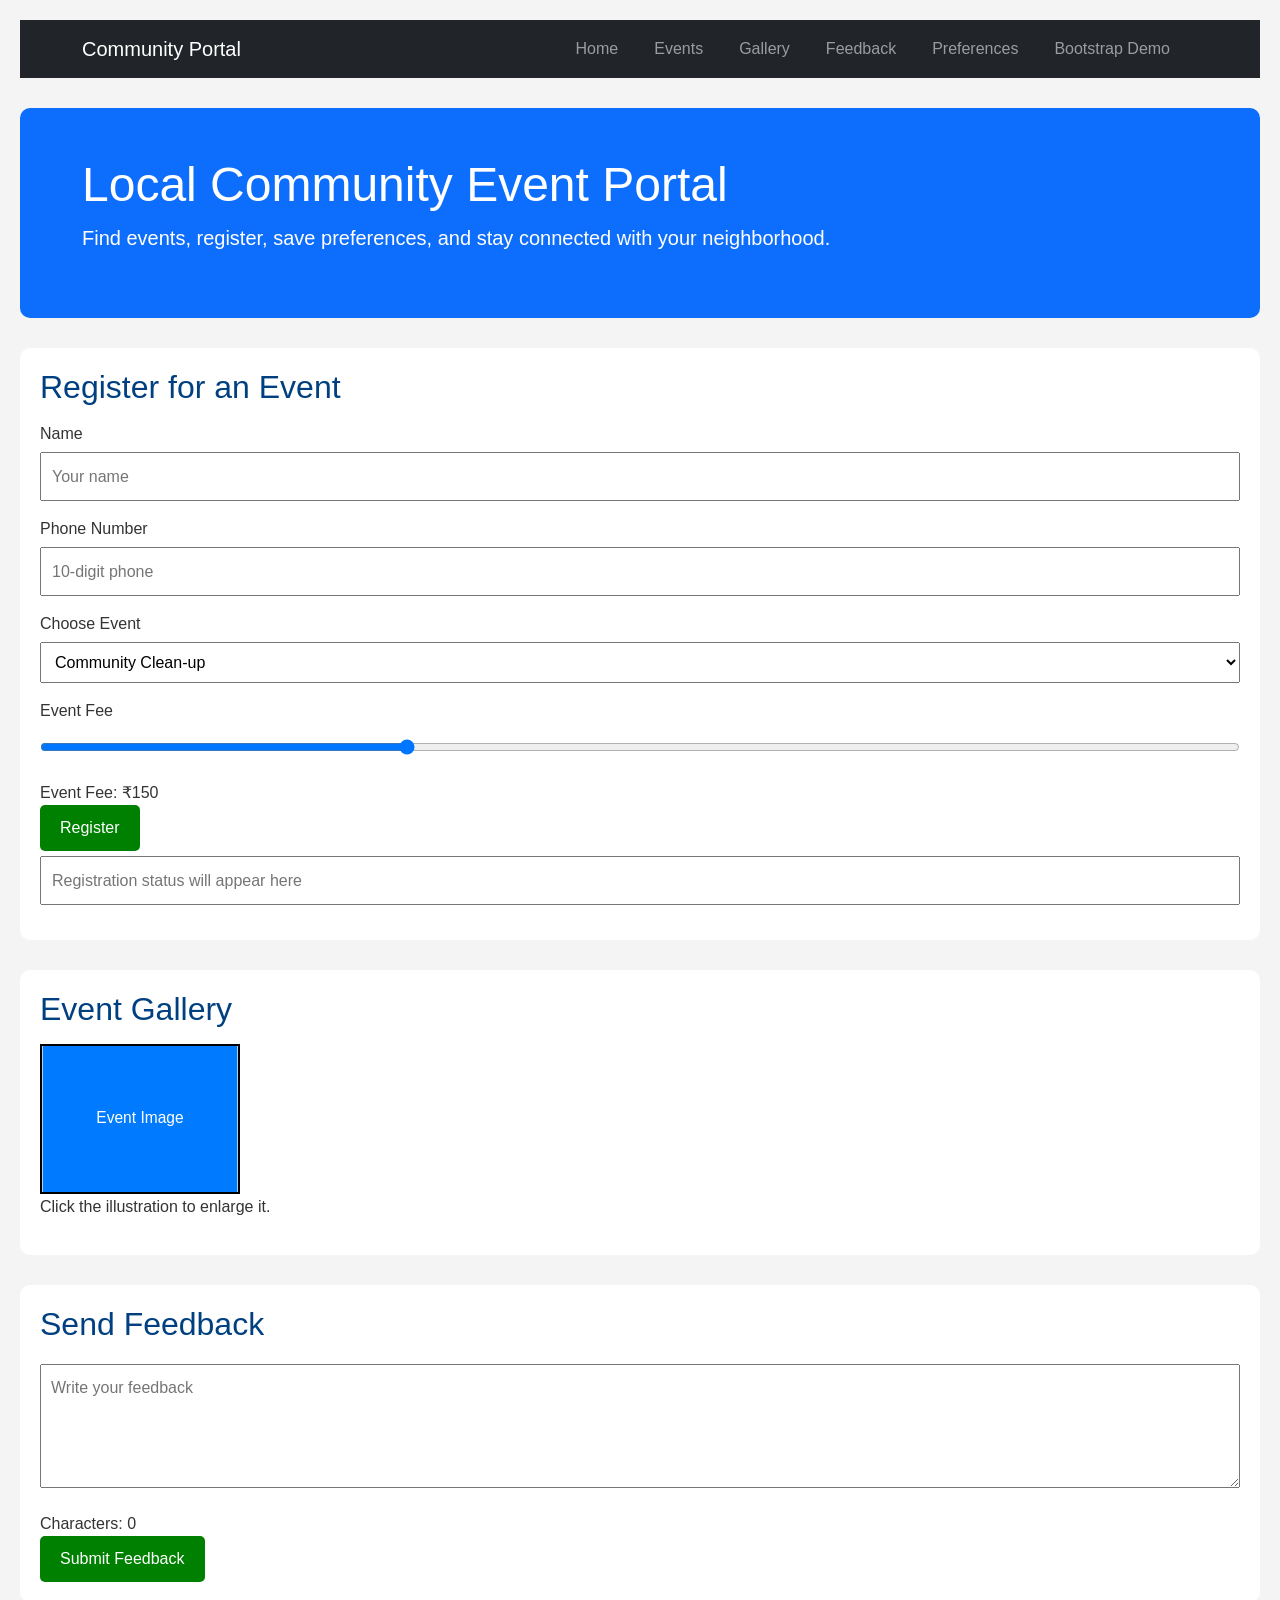
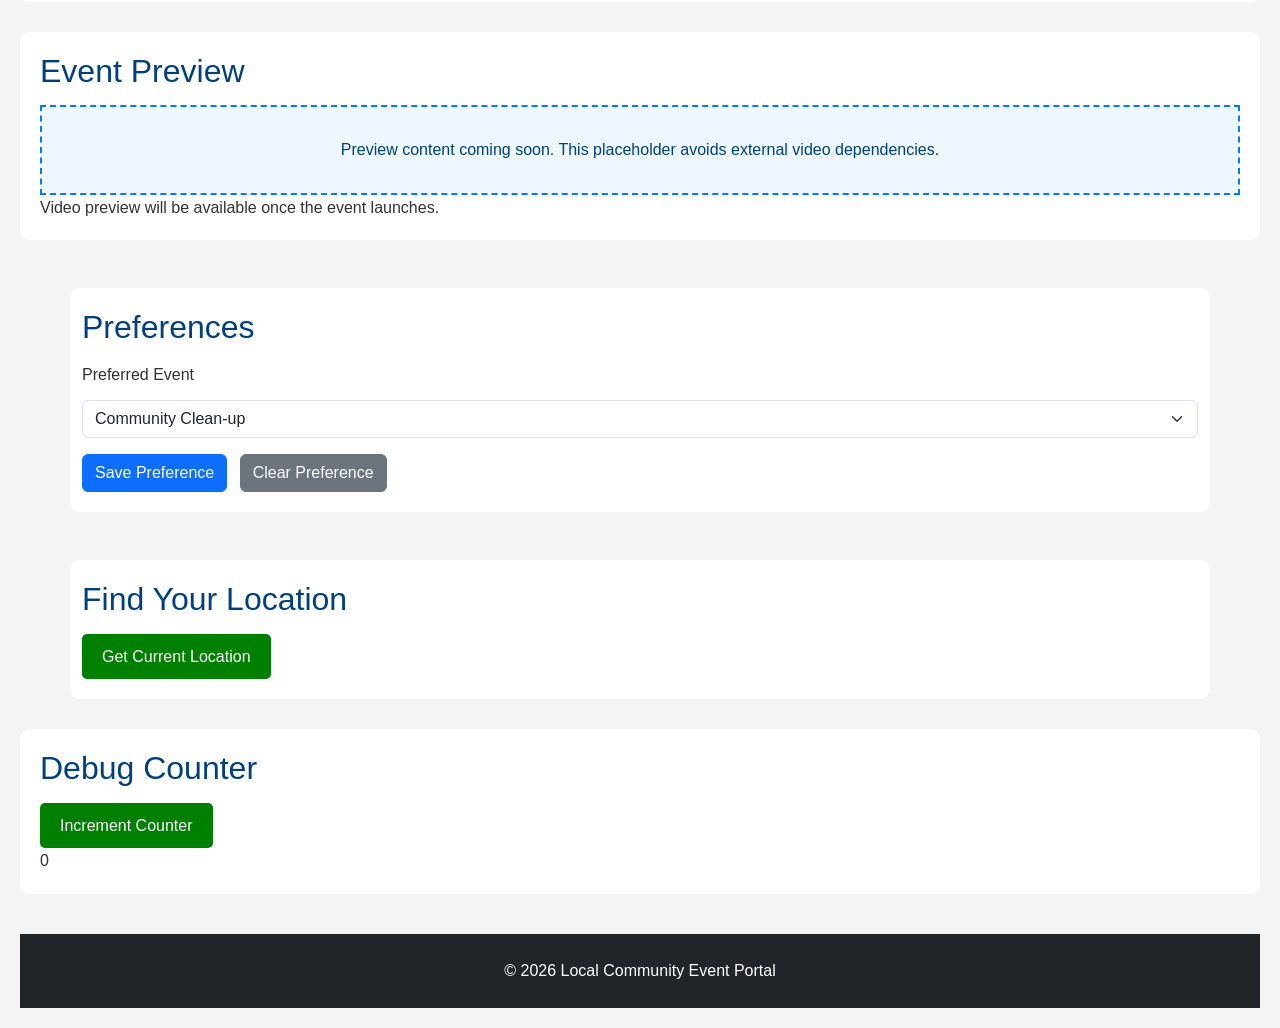
<file: Module 1/index.html>
<!DOCTYPE html>
<html lang="en">

<head>
    <meta charset="UTF-8">
    <meta name="viewport" content="width=device-width, initial-scale=1.0">
    <title>Local Community Event Portal</title>

    <link href="https://cdn.jsdelivr.net/npm/bootstrap@5.3.3/dist/css/bootstrap.min.css" rel="stylesheet">
    <link href="https://cdn.jsdelivr.net/npm/bootstrap-icons@1.11.3/font/bootstrap-icons.min.css" rel="stylesheet">
    <link rel="stylesheet" href="style.css">
</head>

<body>
    <nav class="navbar navbar-expand-lg navbar-dark bg-dark">
        <div class="container">
            <a class="navbar-brand" href="#welcome">Community Portal</a>
            <button class="navbar-toggler" type="button" data-bs-toggle="collapse" data-bs-target="#mainNav">
                <span class="navbar-toggler-icon"></span>
            </button>
            <div class="collapse navbar-collapse" id="mainNav">
                <ul class="navbar-nav ms-auto">
                    <li class="nav-item"><a class="nav-link" href="#welcome">Home</a></li>
                    <li class="nav-item"><a class="nav-link" href="#events">Events</a></li>
                    <li class="nav-item"><a class="nav-link" href="#gallery">Gallery</a></li>
                    <li class="nav-item"><a class="nav-link" href="#feedback">Feedback</a></li>
                    <li class="nav-item"><a class="nav-link" href="#preferences">Preferences</a></li>
                    <li class="nav-item"><a class="nav-link" href="bootstrp.html">Bootstrap Demo</a></li>
                </ul>
            </div>
        </div>
    </nav>

    <section id="welcome" class="bg-primary text-white py-5">
        <div class="container">
            <h1 class="display-5">Local Community Event Portal</h1>
            <p class="lead">Find events, register, save preferences, and stay connected with your neighborhood.</p>
        </div>
    </section>

    <section id="events">
        <h2>Register for an Event</h2>
        <form onsubmit="event.preventDefault(); showRegistration();">
            <label>Name</label>
            <input id="name" type="text" placeholder="Your name" required>

            <label>Phone Number</label>
            <input id="phone" type="tel" placeholder="10-digit phone" onblur="validatePhone()">

            <label>Choose Event</label>
            <select id="eventType">
                <option>Community Clean-up</option>
                <option>Neighborhood Fair</option>
                <option>Health Workshop</option>
            </select>

            <label>Event Fee</label>
            <input id="eventFee" type="range" min="0" max="500" value="150" oninput="showFee()">
            <div id="feeDisplay">Event Fee: ₹150</div>

            <button type="submit">Register</button>
            <input id="outputMsg" readonly placeholder="Registration status will appear here">
        </form>
    </section>

    <section id="gallery">
        <h2>Event Gallery</h2>
        <svg class="gallery" xmlns="http://www.w3.org/2000/svg" viewBox="0 0 200 150" onclick="enlargeImage(this)">
            <rect width="200" height="150" fill="#007bff"/>
            <text x="50%" y="50%" dominant-baseline="middle" text-anchor="middle" fill="#ffffff" font-size="16">Event Image</text>
        </svg>
        <p>Click the illustration to enlarge it.</p>
    </section>

    <section id="feedback">
        <h2>Send Feedback</h2>
        <textarea id="feedback" rows="4" placeholder="Write your feedback" oninput="countCharacters()"></textarea>
        <div>Characters: <span id="charCount">0</span></div>
        <button type="button" onclick="submitFeedback()">Submit Feedback</button>
    </section>

    <section id="videoSection">
        <h2>Event Preview</h2>
        <div class="videoPlaceholder">Preview content coming soon. This placeholder avoids external video dependencies.</div>
        <div id="videoStatus">Video preview will be available once the event launches.</div>
    </section>

    <section id="preferences" class="container mt-5">
        <h2>Preferences</h2>
        <label class="form-label">Preferred Event</label>
        <select id="preferredEvent" class="form-select mb-3">
            <option>Community Clean-up</option>
            <option>Neighborhood Fair</option>
            <option>Health Workshop</option>
        </select>
        <button type="button" class="btn btn-primary me-2" onclick="savePreference()">Save Preference</button>
        <button type="button" class="btn btn-secondary" onclick="clearPreference()">Clear Preference</button>
    </section>

    <section id="locationSection" class="container mt-5">
        <h2>Find Your Location</h2>
        <button type="button" onclick="findLocation()">Get Current Location</button>
        <div id="location"></div>
    </section>

    <section id="debugSection">
        <h2>Debug Counter</h2>
        <button type="button" onclick="increment()">Increment Counter</button>
        <div id="debugResult">0</div>
    </section>

    <footer class="bg-dark text-white text-center py-4">
        <p class="mb-0">© 2026 Local Community Event Portal</p>
    </footer>

    <script src="https://cdn.jsdelivr.net/npm/bootstrap@5.3.3/dist/js/bootstrap.bundle.min.js"></script>
    <script src="main.js" defer></script>
</body>

</html>
</file>
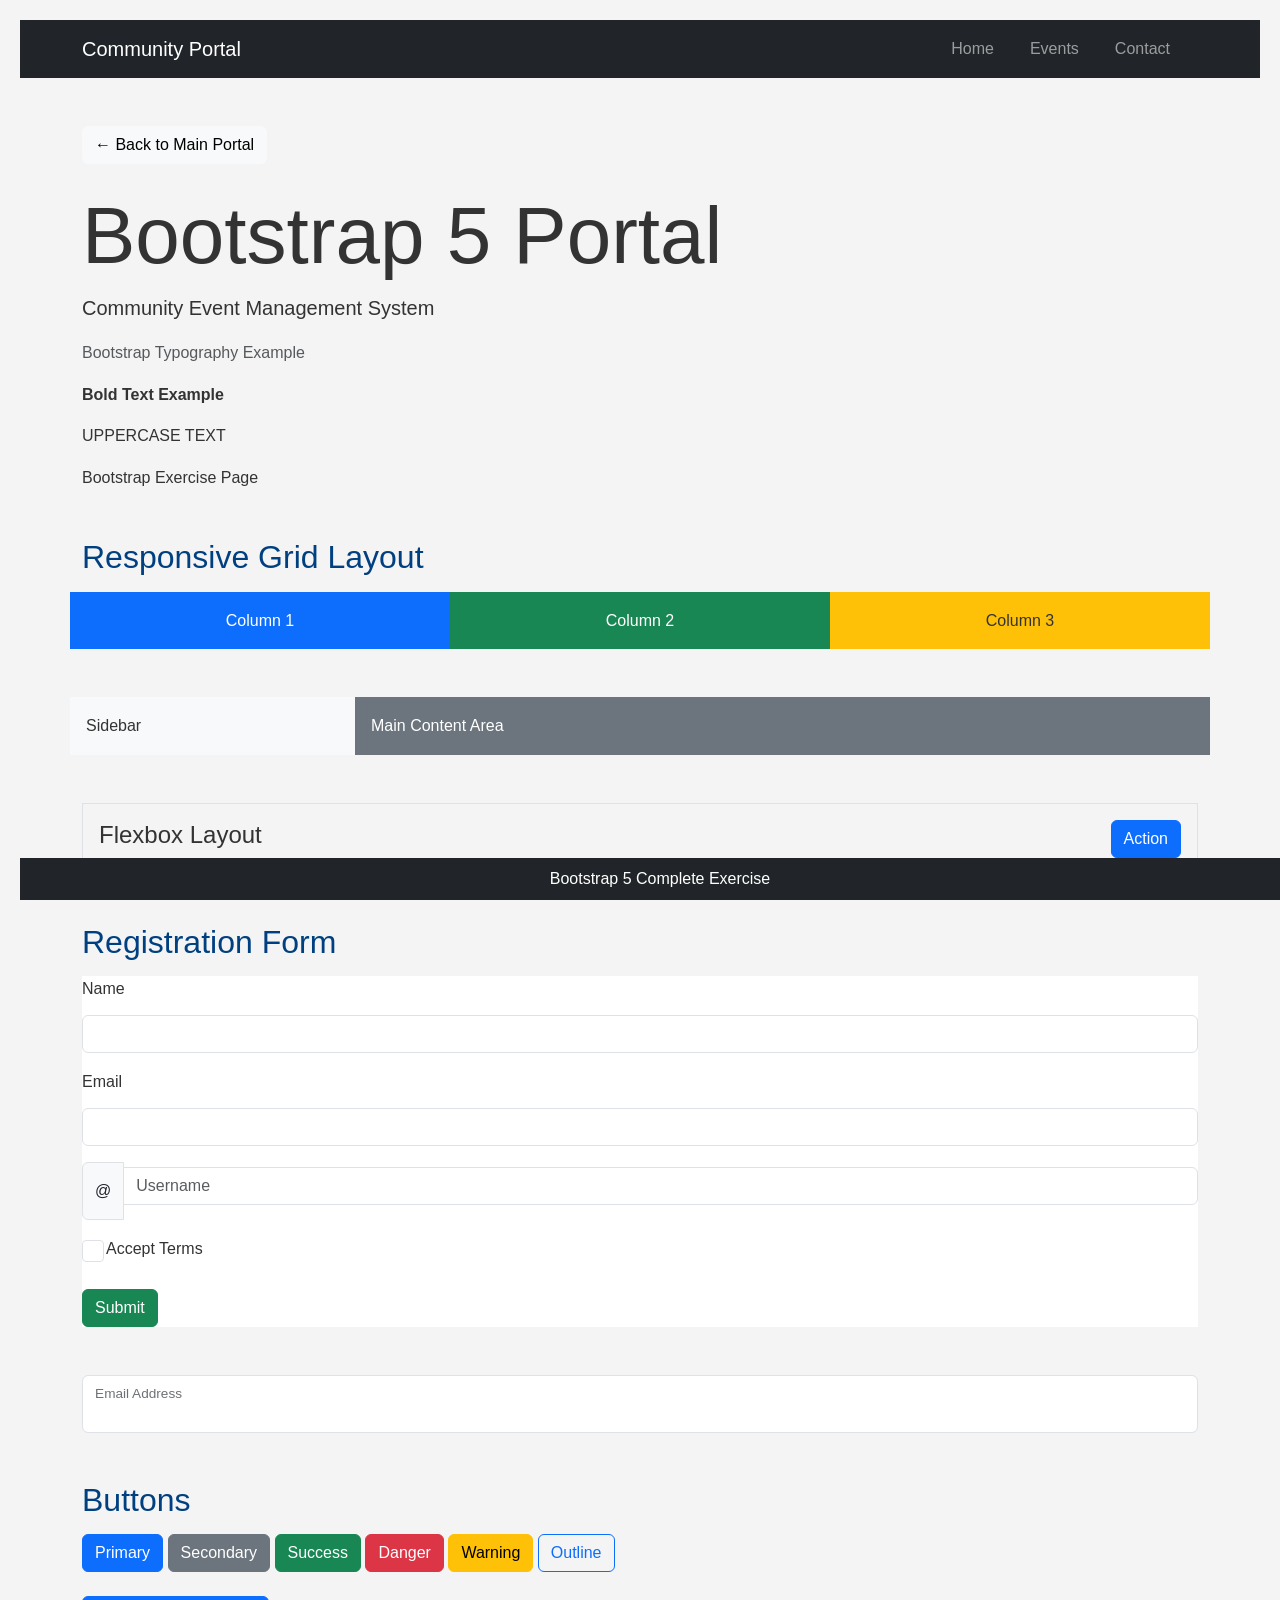
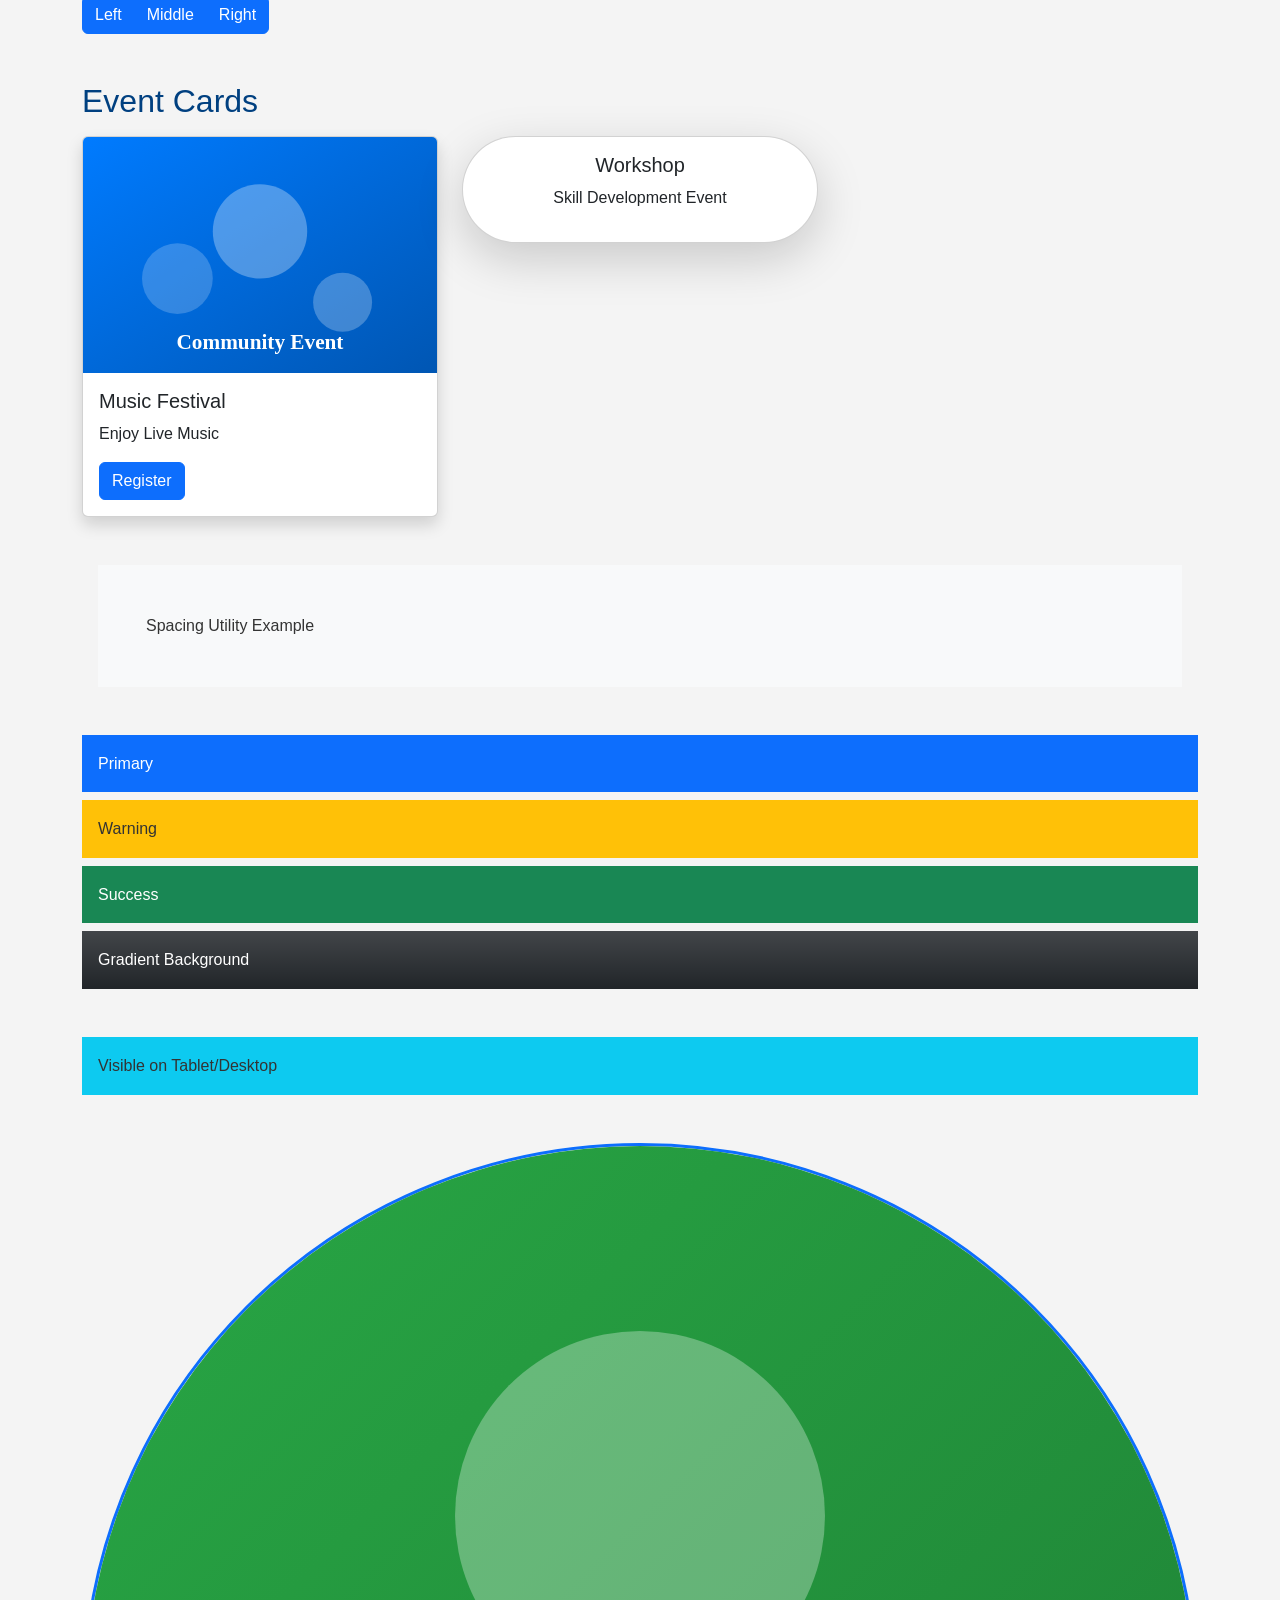
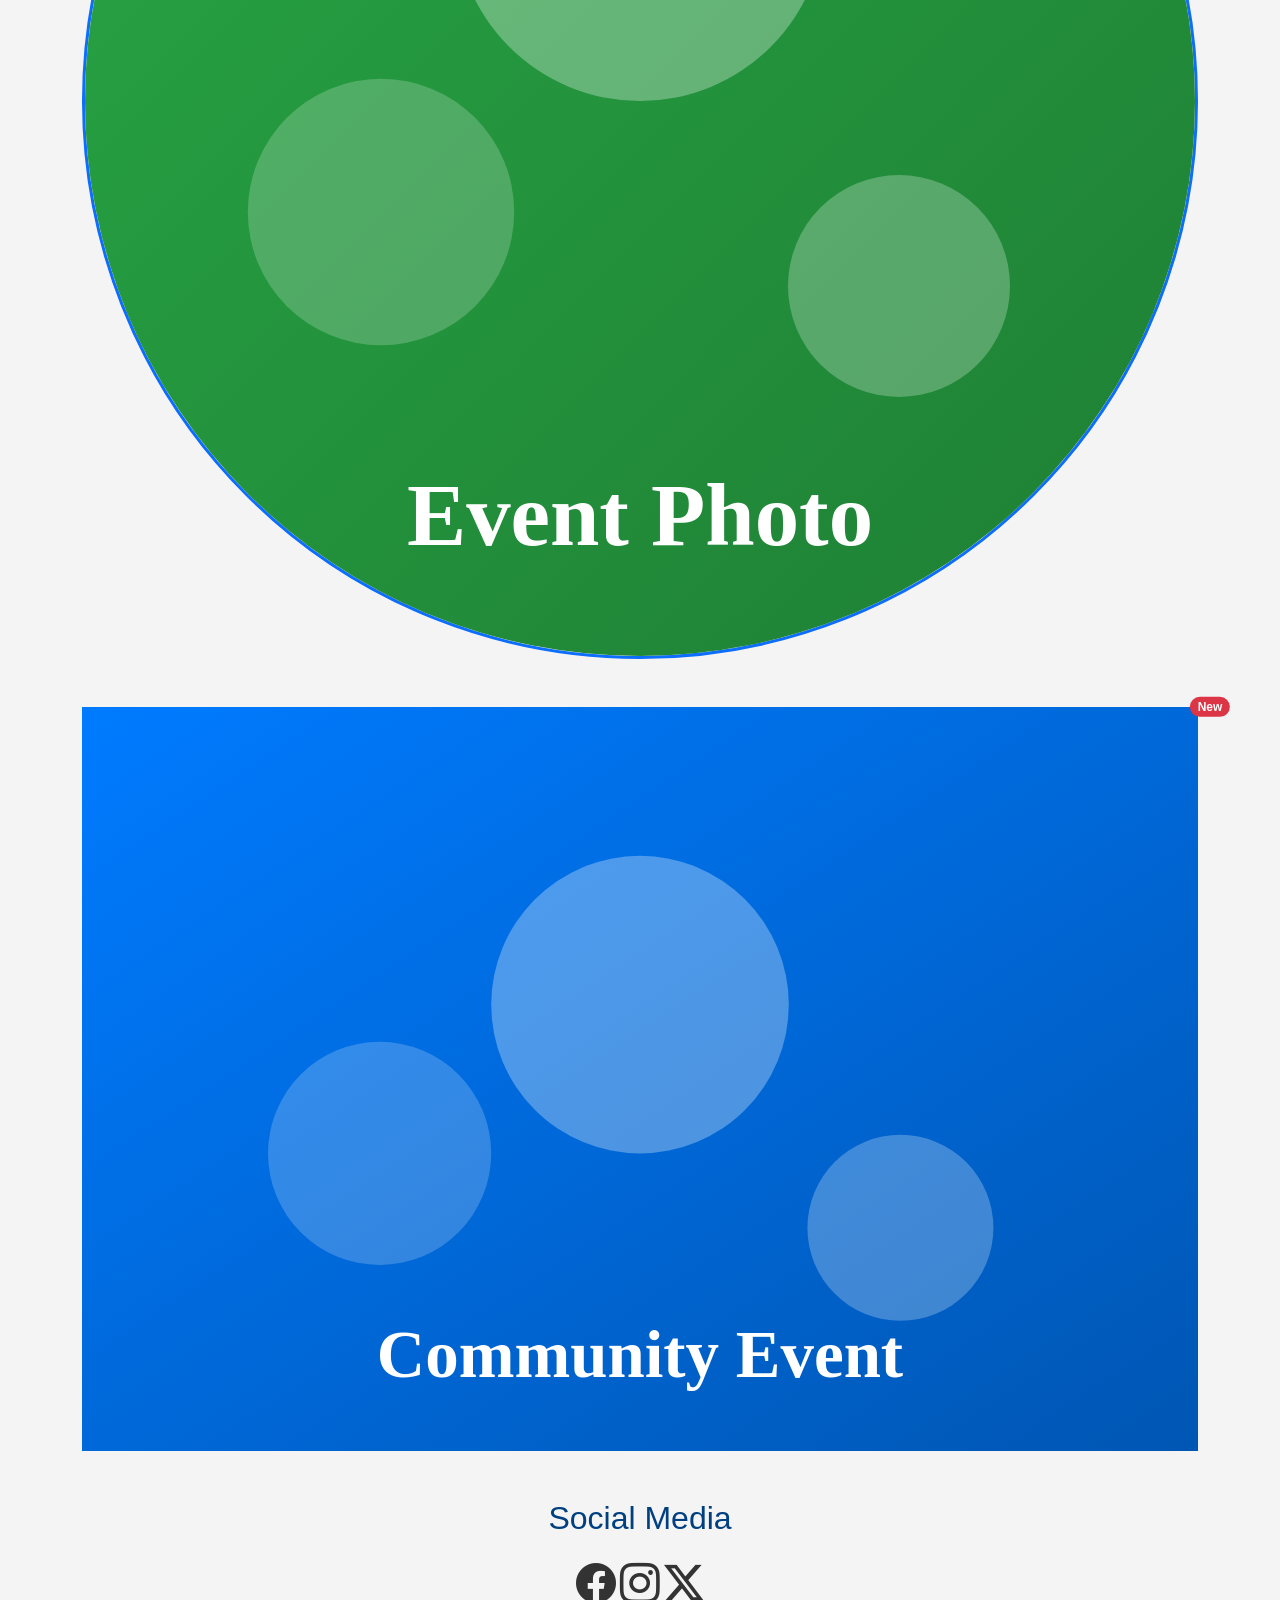
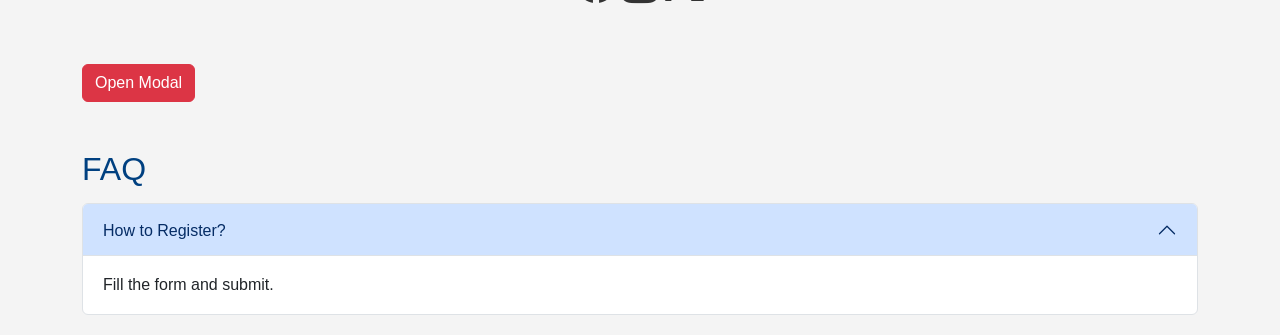
<file: Module 1/bootstrp.html>
<!DOCTYPE html>
<html lang="en">
<head>
<meta charset="UTF-8">
<meta name="viewport" content="width=device-width, initial-scale=1.0">

<title>Bootstrap 5 Complete Exercise</title>

<link href="https://cdn.jsdelivr.net/npm/bootstrap@5.3.3/dist/css/bootstrap.min.css" rel="stylesheet">
<link rel="stylesheet" href="style.css">
<link rel="stylesheet" href="https://cdn.jsdelivr.net/npm/bootstrap-icons@1.11.3/font/bootstrap-icons.min.css">

</head>

<body>

<!-- Exercise 1 & 2 -->
<nav class="navbar navbar-expand-lg navbar-dark bg-dark">

<div class="container">

<a class="navbar-brand" href="#">
Community Portal
</a>

<button
class="navbar-toggler"
type="button"
data-bs-toggle="collapse"
data-bs-target="#menu">

<span class="navbar-toggler-icon"></span>

</button>

<div class="collapse navbar-collapse" id="menu">

<ul class="navbar-nav ms-auto">

<li class="nav-item">
<a class="nav-link" href="#">Home</a>
</li>

<li class="nav-item">
<a class="nav-link" href="#">Events</a>
</li>

<li class="nav-item">
<a class="nav-link" href="#">Contact</a>
</li>

</ul>

</div>

</div>

</nav>

<!-- Exercise 7 Typography -->

<div class="container mt-5">
    <a class="btn btn-light mb-4" href="index.html">← Back to Main Portal</a>
    <h1 class="display-1">
        Bootstrap 5 Portal
    </h1>

<p class="lead">
Community Event Management System
</p>

<p class="text-muted">
Bootstrap Typography Example
</p>

<p class="fw-bold">
Bold Text Example
</p>

<p class="text-uppercase">
uppercase text
</p>

<p class="text-capitalize">
bootstrap exercise page
</p>

</div>

<!-- Exercise 3,4,5 Grid System -->

<div class="container mt-5">

<h2>Responsive Grid Layout</h2>

<div class="row text-center">

<div class="col-sm-12 col-md-6 col-lg-4 bg-primary text-white p-3">
Column 1
</div>

<div class="col-sm-12 col-md-6 col-lg-4 bg-success text-white p-3">
Column 2
</div>

<div class="col-sm-12 col-md-12 col-lg-4 bg-warning p-3">
Column 3
</div>

</div>

</div>

<!-- Sidebar Layout -->

<div class="container mt-5">

<div class="row">

<div class="col-md-3 bg-light p-3">
Sidebar
</div>

<div class="col-md-9 bg-secondary text-white p-3">
Main Content Area
</div>

</div>

</div>

<!-- Exercise 6 Flexbox -->

<div class="container mt-5">

<div class="d-flex justify-content-between align-items-center border p-3">

<h4>Flexbox Layout</h4>

<button class="btn btn-primary">
Action
</button>

</div>

</div>

<!-- Exercise 8 Forms -->

<div class="container mt-5">

<h2>Registration Form</h2>

<form>

<div class="mb-3">

<label class="form-label">
Name
</label>

<input
type="text"
class="form-control">

</div>

<div class="mb-3">

<label class="form-label">
Email
</label>

<input
type="email"
class="form-control">

</div>

<div class="input-group mb-3">

<span class="input-group-text">
@
</span>

<input
type="text"
class="form-control"
placeholder="Username">

</div>

<div class="form-check">

<input
class="form-check-input"
type="checkbox">

<label class="form-check-label">
Accept Terms
</label>

</div>

<br>

<button
class="btn btn-success">
Submit
</button>

</form>

</div>

<!-- Floating Form -->

<div class="container mt-5">

<div class="form-floating">

<input
type="email"
class="form-control"
id="email">

<label for="email">
Email Address
</label>

</div>

</div>

<!-- Exercise 9 Buttons -->

<div class="container mt-5">

<h2>Buttons</h2>

<button class="btn btn-primary">
Primary
</button>

<button class="btn btn-secondary">
Secondary
</button>

<button class="btn btn-success">
Success
</button>

<button class="btn btn-danger">
Danger
</button>

<button class="btn btn-warning">
Warning
</button>

<button class="btn btn-outline-primary">
Outline
</button>

</div>

<!-- Button Group -->

<div class="container mt-4">

<div class="btn-group">

<button class="btn btn-primary">
Left
</button>

<button class="btn btn-primary">
Middle
</button>

<button class="btn btn-primary">
Right
</button>

</div>

</div>

<!-- Exercise 11 Cards -->

<div class="container mt-5">

<h2>Event Cards</h2>

<div class="row">

<div class="col-md-4">

<div class="card shadow">

<img
src="event-card.svg"
class="card-img-top">

<div class="card-body">

<h5 class="card-title">
Music Festival
</h5>

<p class="card-text">
Enjoy Live Music
</p>

<button class="btn btn-primary">
Register
</button>

</div>

</div>

</div>

<div class="col-md-4">

<div class="card shadow-lg rounded-pill">

<div class="card-body text-center">

<h5>
Workshop
</h5>

<p>
Skill Development Event
</p>

</div>

</div>

</div>

</div>

</div>

<!-- Exercise 12 Spacing -->

<div class="container mt-5">

<div class="bg-light p-5 m-3">

Spacing Utility Example

</div>

</div>

<!-- Exercise 13 Colors -->

<div class="container mt-5">

<div class="bg-primary text-white p-3 mb-2">
Primary
</div>

<div class="bg-warning p-3 mb-2">
Warning
</div>

<div class="bg-success text-white p-3">
Success
</div>

<div class="bg-dark bg-gradient text-white p-3 mt-2">
Gradient Background
</div>

</div>

<!-- Exercise 14 Display -->

<div class="container mt-5">

<div class="d-none d-md-block bg-info p-3">

Visible on Tablet/Desktop

</div>

</div>

<!-- Exercise 15 Border Shadow -->

<div class="container mt-5">

<img
src="event-thumbnail.svg"
class="rounded-circle border border-primary border-3">

</div>

<!-- Exercise 16 Position -->

<div class="container mt-5 position-relative">

<img
src="event-card.svg">

<span
class="position-absolute top-0 start-100 translate-middle badge rounded-pill bg-danger">

New

</span>

</div>

<!-- Exercise 17 Icons -->

<div class="container mt-5 text-center">

<h2>Social Media</h2>

<i class="bi bi-facebook fs-1"></i>

<i class="bi bi-instagram fs-1"></i>

<i class="bi bi-twitter-x fs-1"></i>

</div>

<!-- Exercise 18 Modal -->

<div class="container mt-5">

<button
class="btn btn-danger"
data-bs-toggle="modal"
data-bs-target="#eventModal">

Open Modal

</button>

</div>

<div
class="modal fade"
id="eventModal">

<div class="modal-dialog">

<div class="modal-content">

<div class="modal-header">

<h5 class="modal-title">
Event Information
</h5>

<button
class="btn-close"
data-bs-dismiss="modal">
</button>

</div>

<div class="modal-body">

Welcome to the Community Event Portal

</div>

</div>

</div>

</div>

<!-- Exercise 18 Accordion -->

<div class="container mt-5">

<h2>FAQ</h2>

<div class="accordion">

<div class="accordion-item">

<h2 class="accordion-header">

<button
class="accordion-button"
data-bs-toggle="collapse"
data-bs-target="#faq1">

How to Register?

</button>

</h2>

<div
id="faq1"
class="accordion-collapse collapse show">

<div class="accordion-body">

Fill the form and submit.

</div>

</div>

</div>

</div>

</div>

<!-- Exercise 16 Fixed Footer -->

<footer
class="position-fixed bottom-0 w-100 bg-dark text-white text-center p-2">

Bootstrap 5 Complete Exercise

</footer>

<script src="https://cdn.jsdelivr.net/npm/bootstrap@5.3.3/dist/js/bootstrap.bundle.min.js"></script>

</body>
</html>
</file>
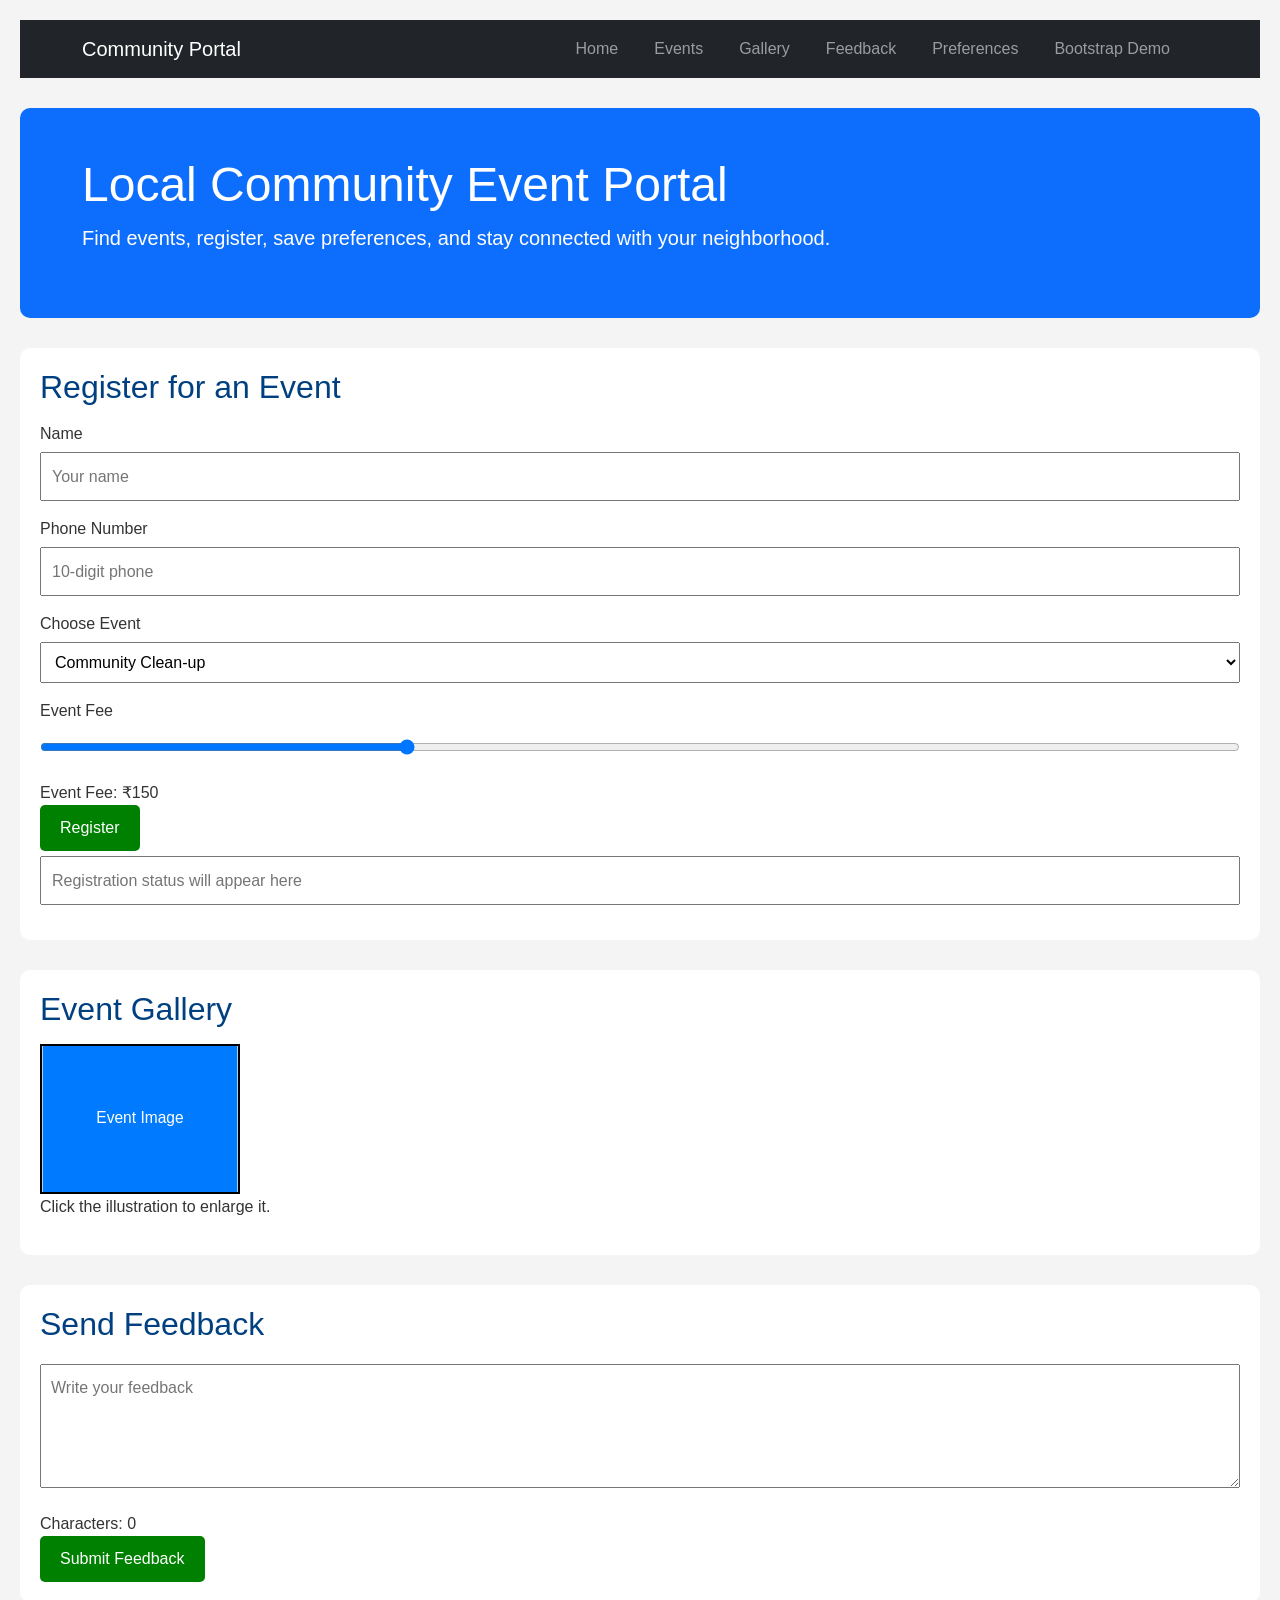
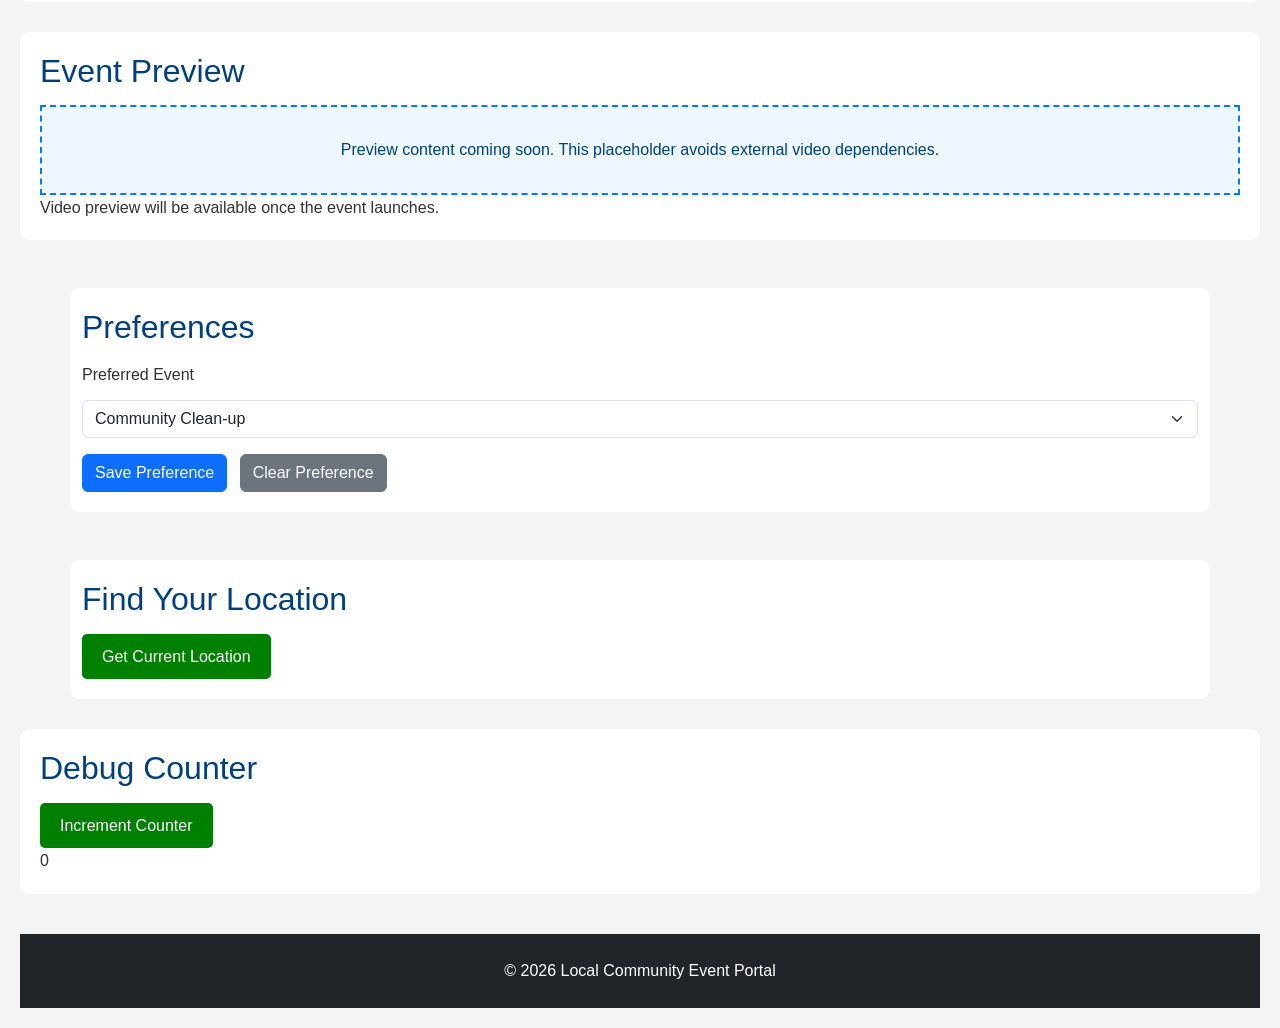
<file: Module 1/index (1).html>
<!DOCTYPE html>
<html lang="en">

<head>
    <meta charset="UTF-8">
    <meta name="viewport" content="width=device-width, initial-scale=1.0">
    <title>Local Community Event Portal</title>

    <link href="https://cdn.jsdelivr.net/npm/bootstrap@5.3.3/dist/css/bootstrap.min.css" rel="stylesheet">
    <link href="https://cdn.jsdelivr.net/npm/bootstrap-icons@1.11.3/font/bootstrap-icons.min.css" rel="stylesheet">
    <link rel="stylesheet" href="style.css">
</head>

<body>
    <nav class="navbar navbar-expand-lg navbar-dark bg-dark">
        <div class="container">
            <a class="navbar-brand" href="#welcome">Community Portal</a>
            <button class="navbar-toggler" type="button" data-bs-toggle="collapse" data-bs-target="#mainNav">
                <span class="navbar-toggler-icon"></span>
            </button>
            <div class="collapse navbar-collapse" id="mainNav">
                <ul class="navbar-nav ms-auto">
                    <li class="nav-item"><a class="nav-link" href="#welcome">Home</a></li>
                    <li class="nav-item"><a class="nav-link" href="#events">Events</a></li>
                    <li class="nav-item"><a class="nav-link" href="#gallery">Gallery</a></li>
                    <li class="nav-item"><a class="nav-link" href="#feedback">Feedback</a></li>
                    <li class="nav-item"><a class="nav-link" href="#preferences">Preferences</a></li>
                    <li class="nav-item"><a class="nav-link" href="bootstrp.html">Bootstrap Demo</a></li>
                </ul>
            </div>
        </div>
    </nav>

    <section id="welcome" class="bg-primary text-white py-5">
        <div class="container">
            <h1 class="display-5">Local Community Event Portal</h1>
            <p class="lead">Find events, register, save preferences, and stay connected with your neighborhood.</p>
        </div>
    </section>

    <section id="events">
        <h2>Register for an Event</h2>
        <form onsubmit="event.preventDefault(); showRegistration();">
            <label>Name</label>
            <input id="name" type="text" placeholder="Your name" required>

            <label>Phone Number</label>
            <input id="phone" type="tel" placeholder="10-digit phone" onblur="validatePhone()">

            <label>Choose Event</label>
            <select id="eventType">
                <option>Community Clean-up</option>
                <option>Neighborhood Fair</option>
                <option>Health Workshop</option>
            </select>

            <label>Event Fee</label>
            <input id="eventFee" type="range" min="0" max="500" value="150" oninput="showFee()">
            <div id="feeDisplay">Event Fee: ₹150</div>

            <button type="submit">Register</button>
            <input id="outputMsg" readonly placeholder="Registration status will appear here">
        </form>
    </section>

    <section id="gallery">
        <h2>Event Gallery</h2>
        <svg class="gallery" xmlns="http://www.w3.org/2000/svg" viewBox="0 0 200 150" onclick="enlargeImage(this)">
            <rect width="200" height="150" fill="#007bff"/>
            <text x="50%" y="50%" dominant-baseline="middle" text-anchor="middle" fill="#ffffff" font-size="16">Event Image</text>
        </svg>
        <p>Click the illustration to enlarge it.</p>
    </section>

    <section id="feedback">
        <h2>Send Feedback</h2>
        <textarea id="feedback" rows="4" placeholder="Write your feedback" oninput="countCharacters()"></textarea>
        <div>Characters: <span id="charCount">0</span></div>
        <button type="button" onclick="submitFeedback()">Submit Feedback</button>
    </section>

    <section id="videoSection">
        <h2>Event Preview</h2>
        <div class="videoPlaceholder">Preview content coming soon. This placeholder avoids external video dependencies.</div>
        <div id="videoStatus">Video preview will be available once the event launches.</div>
    </section>

    <section id="preferences" class="container mt-5">
        <h2>Preferences</h2>
        <label class="form-label">Preferred Event</label>
        <select id="preferredEvent" class="form-select mb-3">
            <option>Community Clean-up</option>
            <option>Neighborhood Fair</option>
            <option>Health Workshop</option>
        </select>
        <button type="button" class="btn btn-primary me-2" onclick="savePreference()">Save Preference</button>
        <button type="button" class="btn btn-secondary" onclick="clearPreference()">Clear Preference</button>
    </section>

    <section id="locationSection" class="container mt-5">
        <h2>Find Your Location</h2>
        <button type="button" onclick="findLocation()">Get Current Location</button>
        <div id="location"></div>
    </section>

    <section id="debugSection">
        <h2>Debug Counter</h2>
        <button type="button" onclick="increment()">Increment Counter</button>
        <div id="debugResult">0</div>
    </section>

    <footer class="bg-dark text-white text-center py-4">
        <p class="mb-0">© 2026 Local Community Event Portal</p>
    </footer>

    <script src="https://cdn.jsdelivr.net/npm/bootstrap@5.3.3/dist/js/bootstrap.bundle.min.js"></script>
    <script src="main.js" defer></script>
</body>

</html>
</file>
<file: Module 1/style.css>
/* Universal Selector */
*{
    margin:0;
    padding:0;
    box-sizing:border-box;
}

body{
    font-family:Arial, sans-serif;
    background:#f4f4f4;
    color:#333;
    line-height:1.6;
    margin:20px;
}

nav{
    background:#333;
    padding:15px;
}

nav a{
    color:white;
    text-decoration:none;
    margin-right:20px;
}

#welcomeBanner{
    background:linear-gradient(to right,#007bff,#00d4ff);
    color:white;
    padding:20px;
    margin-top:20px;
}

.highlight{
    background:yellow;
    color:black;
    padding:5px;
}

section{
    background:white;
    padding:20px;
    margin-top:30px;
    border-radius:10px;
}

h2{
    color:#004080;
    margin-bottom:15px;
}

.gallery{
    width:200px;
    height:150px;
    border:2px solid black;
}

table{
    margin-top:20px;
    border-collapse:collapse;
}

td{
    padding:10px;
}

form{
    background:white;
}

input,
select,
textarea{
    width:100%;
    padding:10px;
    margin-top:5px;
    margin-bottom:15px;
}

button{
    padding:10px 20px;
    background:green;
    color:white;
    border:none;
    cursor:pointer;
    border-radius:5px;
}

button:hover{
    background:darkgreen;
}

.videoPlaceholder{
    border:2px dashed #007bff;
    padding:30px;
    text-align:center;
    color:#004080;
    background:#eef7ff;
    margin-top:10px;
}

footer{
    text-align:center;
    margin-top:40px;
}

.newsArticle{
    column-count:2;
    column-gap:30px;
    column-rule:1px solid gray;
}

@media screen and (max-width:768px){

    nav{
        display:flex;
        flex-direction:column;
    }

    .gallery{
        width:100%;
        height:auto;
    }

    h2{
        font-size:22px;
    }

}
</file>
